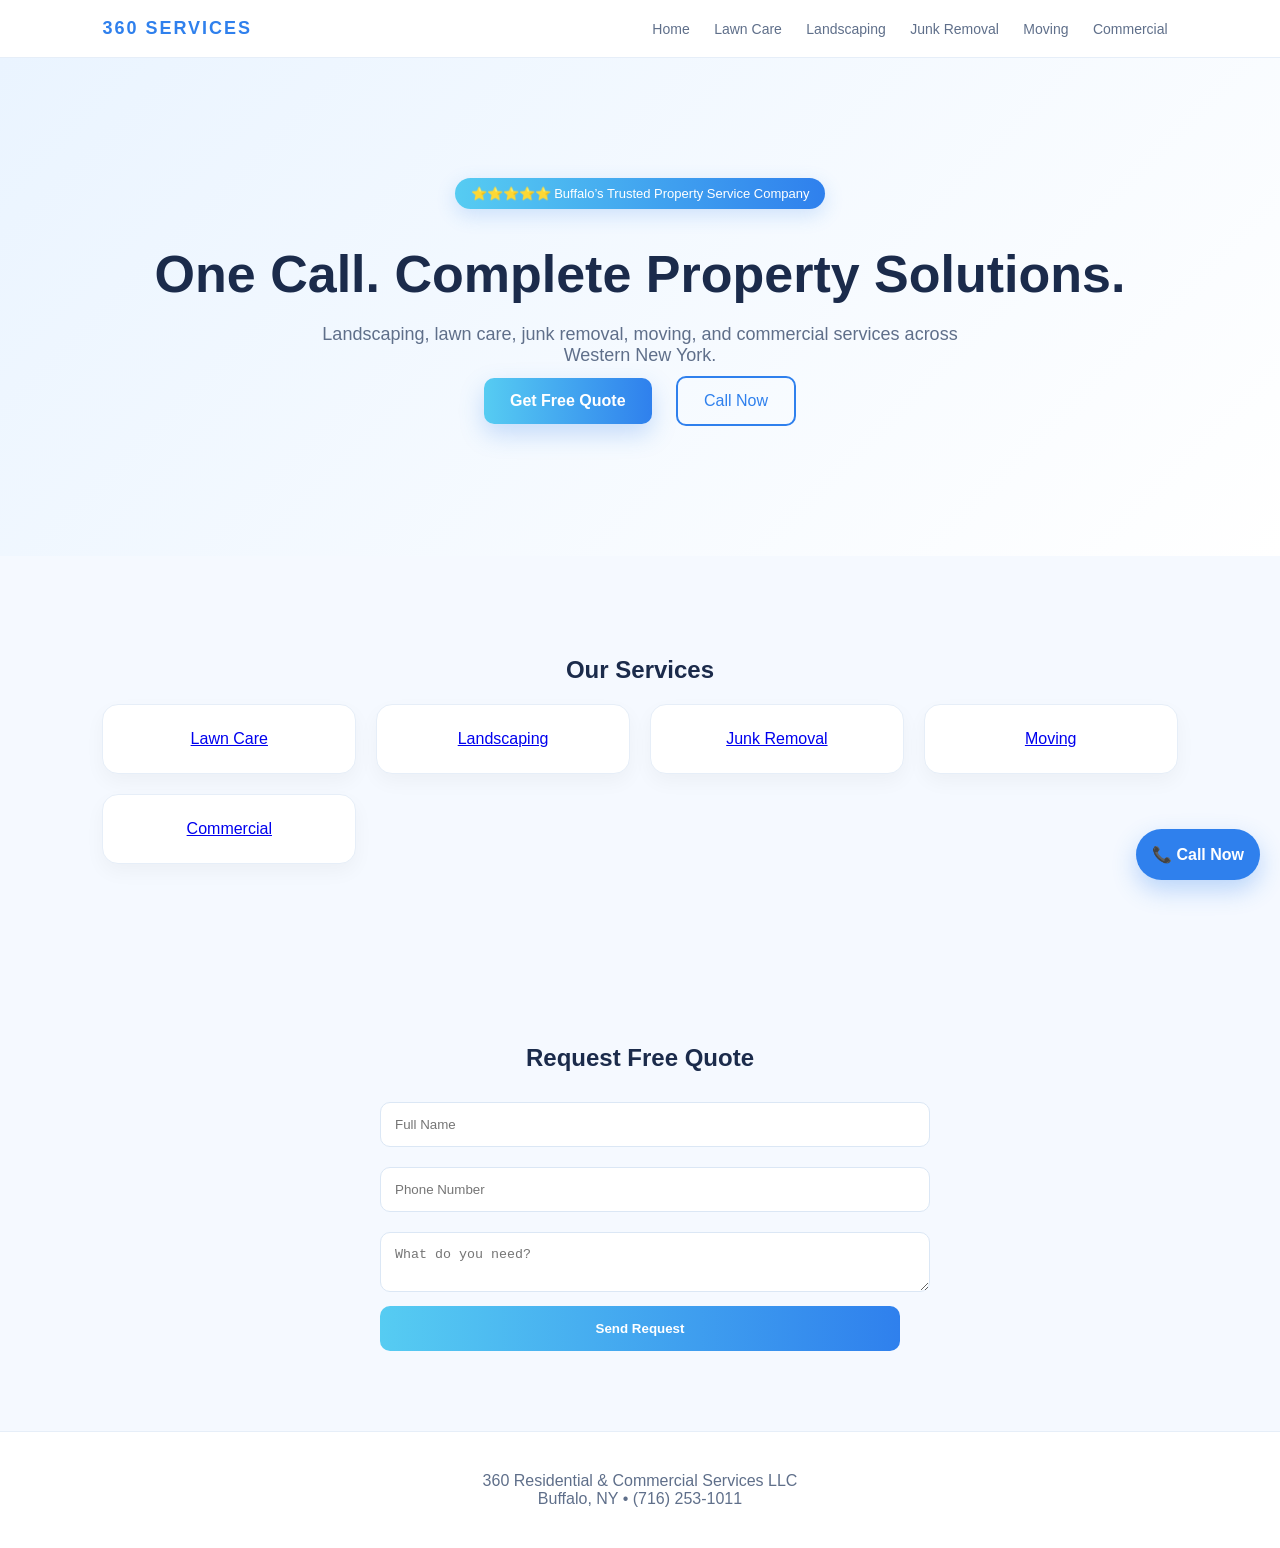
<file: index.html>
<!DOCTYPE html>
<html lang="en">

<head>
<meta charset="UTF-8">
<meta name="viewport" content="width=device-width, initial-scale=1.0">

<title>360 Residential & Commercial Services LLC | Buffalo NY</title>

<link rel="stylesheet" href="style.css">
</head>

<body>

<a href="tel:7162531011" class="call-button">📞 Call Now</a>

<header class="header">

<div class="logo">360 SERVICES</div>

<nav>
<a href="index.html">Home</a>
<a href="services/lawn-care.html">Lawn Care</a>
<a href="services/landscaping.html">Landscaping</a>
<a href="services/junk-removal.html">Junk Removal</a>
<a href="services/moving.html">Moving</a>
<a href="services/commercial.html">Commercial</a>
</nav>

</header>

<section class="hero">

<div class="badge">⭐⭐⭐⭐⭐ Buffalo’s Trusted Property Service Company</div>

<h1>One Call. Complete Property Solutions.</h1>

<p>Landscaping, lawn care, junk removal, moving, and commercial services across Western New York.</p>

<a href="#quote" class="btn">Get Free Quote</a>
<a href="tel:7162531011" class="btn-outline">Call Now</a>

</section>

<section>
<h2>Our Services</h2>

<div class="grid">

<a class="card" href="services/lawn-care.html">Lawn Care</a>
<a class="card" href="services/landscaping.html">Landscaping</a>
<a class="card" href="services/junk-removal.html">Junk Removal</a>
<a class="card" href="services/moving.html">Moving</a>
<a class="card" href="services/commercial.html">Commercial</a>

</div>
</section>

<section id="quote">
<h2>Request Free Quote</h2>

<form action="https://formspree.io/f/YOUR_FORM_ID" method="POST">

<input type="text" name="name" placeholder="Full Name" required>
<input type="tel" name="phone" placeholder="Phone Number" required>
<textarea name="message" placeholder="What do you need?" required></textarea>

<button type="submit">Send Request</button>

</form>
</section>

<footer>
360 Residential & Commercial Services LLC<br>
Buffalo, NY • (716) 253-1011
</footer>

</body>
</html>
</file>
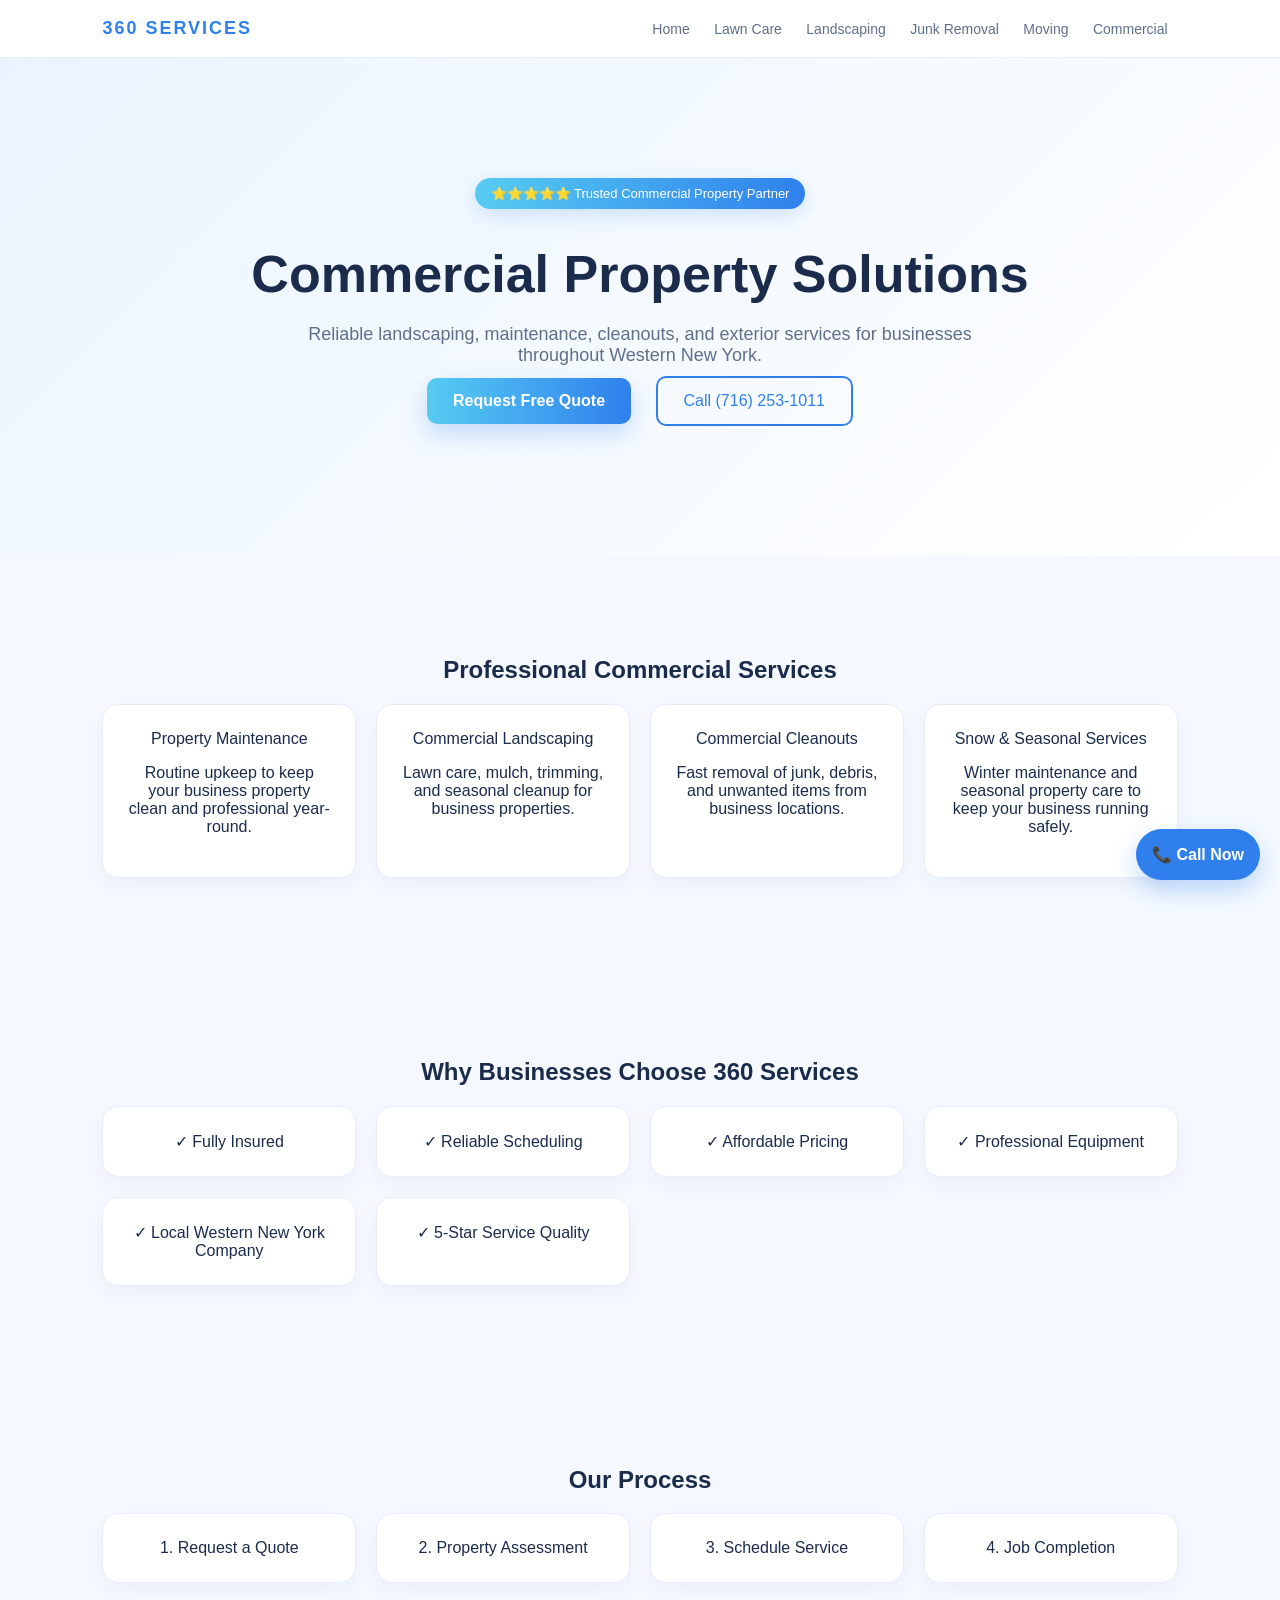
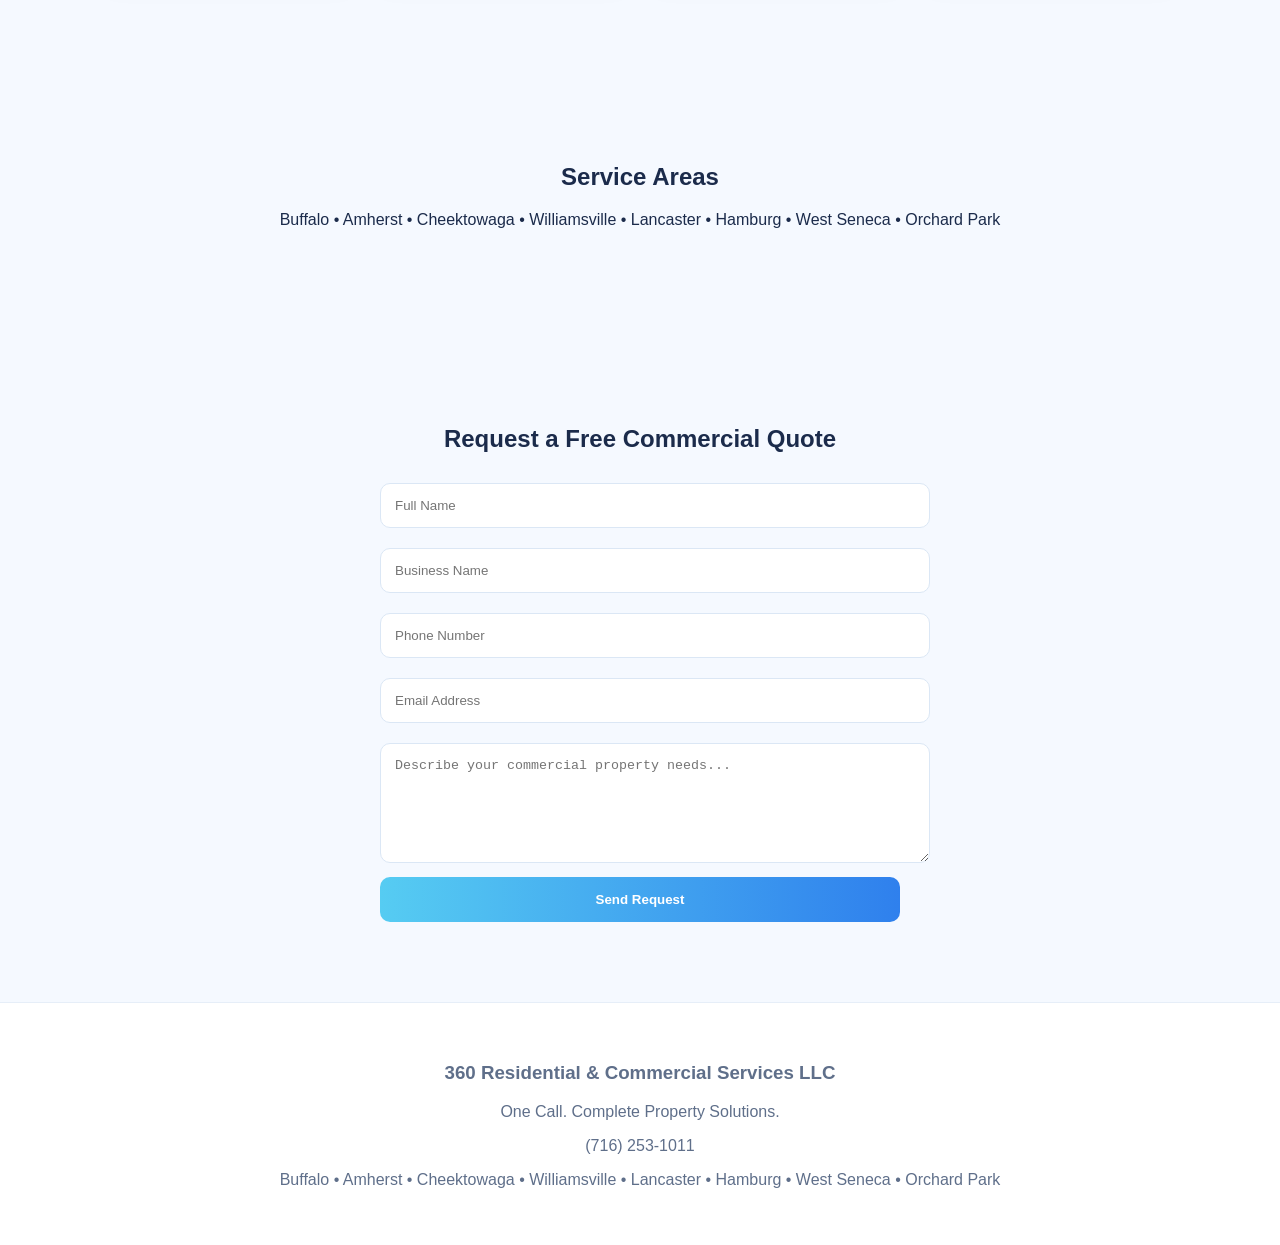
<file: services/commercial.html>
<!DOCTYPE html>
<html lang="en">

<head>
<meta charset="UTF-8">
<meta name="viewport" content="width=device-width, initial-scale=1.0">

<title>Commercial Services | 360 Residential & Commercial Services LLC</title>

<link rel="stylesheet" href="../style.css">
</head>

<body>

<a href="tel:7162531011" class="call-button">📞 Call Now</a>

<header class="header">

<div class="logo">360 SERVICES</div>

<nav>
<a href="../index.html">Home</a>
<a href="lawn-care.html">Lawn Care</a>
<a href="landscaping.html">Landscaping</a>
<a href="junk-removal.html">Junk Removal</a>
<a href="moving.html">Moving</a>
<a href="commercial.html">Commercial</a>
</nav>

</header>

<!-- HERO -->
<section class="hero">

<div class="badge">⭐⭐⭐⭐⭐ Trusted Commercial Property Partner</div>

<h1>Commercial Property Solutions</h1>

<p>
Reliable landscaping, maintenance, cleanouts, and exterior services
for businesses throughout Western New York.
</p>

<a href="#quote" class="btn">Request Free Quote</a>
<a href="tel:7162531011" class="btn-outline">Call (716) 253-1011</a>

</section>

<!-- SERVICES -->
<section>

<h2>Professional Commercial Services</h2>

<div class="grid">

<div class="card">
Property Maintenance
<p>Routine upkeep to keep your business property clean and professional year-round.</p>
</div>

<div class="card">
Commercial Landscaping
<p>Lawn care, mulch, trimming, and seasonal cleanup for business properties.</p>
</div>

<div class="card">
Commercial Cleanouts
<p>Fast removal of junk, debris, and unwanted items from business locations.</p>
</div>

<div class="card">
Snow & Seasonal Services
<p>Winter maintenance and seasonal property care to keep your business running safely.</p>
</div>

</div>

</section>

<!-- WHY CHOOSE US -->
<section>

<h2>Why Businesses Choose 360 Services</h2>

<div class="grid">

<div class="card">✓ Fully Insured</div>
<div class="card">✓ Reliable Scheduling</div>
<div class="card">✓ Affordable Pricing</div>
<div class="card">✓ Professional Equipment</div>
<div class="card">✓ Local Western New York Company</div>
<div class="card">✓ 5-Star Service Quality</div>

</div>

</section>

<!-- PROCESS -->
<section>

<h2>Our Process</h2>

<div class="grid">

<div class="card">1. Request a Quote</div>
<div class="card">2. Property Assessment</div>
<div class="card">3. Schedule Service</div>
<div class="card">4. Job Completion</div>

</div>

</section>

<!-- SERVICE AREAS -->
<section>

<h2>Service Areas</h2>

<p>
Buffalo • Amherst • Cheektowaga • Williamsville • Lancaster • Hamburg • West Seneca • Orchard Park
</p>

</section>

<!-- QUOTE FORM -->
<section id="quote">

<h2>Request a Free Commercial Quote</h2>

<form action="https://formspree.io/f/YOUR_FORM_ID" method="POST">

<input type="text" name="name" placeholder="Full Name" required>

<input type="text" name="business" placeholder="Business Name">

<input type="tel" name="phone" placeholder="Phone Number" required>

<input type="email" name="email" placeholder="Email Address" required>

<textarea name="message" rows="6" placeholder="Describe your commercial property needs..." required></textarea>

<button type="submit">Send Request</button>

</form>

</section>

<!-- FOOTER -->
<footer>

<h3>360 Residential & Commercial Services LLC</h3>

<p>One Call. Complete Property Solutions.</p>

<p>(716) 253-1011</p>

<p>
Buffalo • Amherst • Cheektowaga • Williamsville • Lancaster • Hamburg • West Seneca • Orchard Park
</p>

</footer>

</body>
</html>
</file>
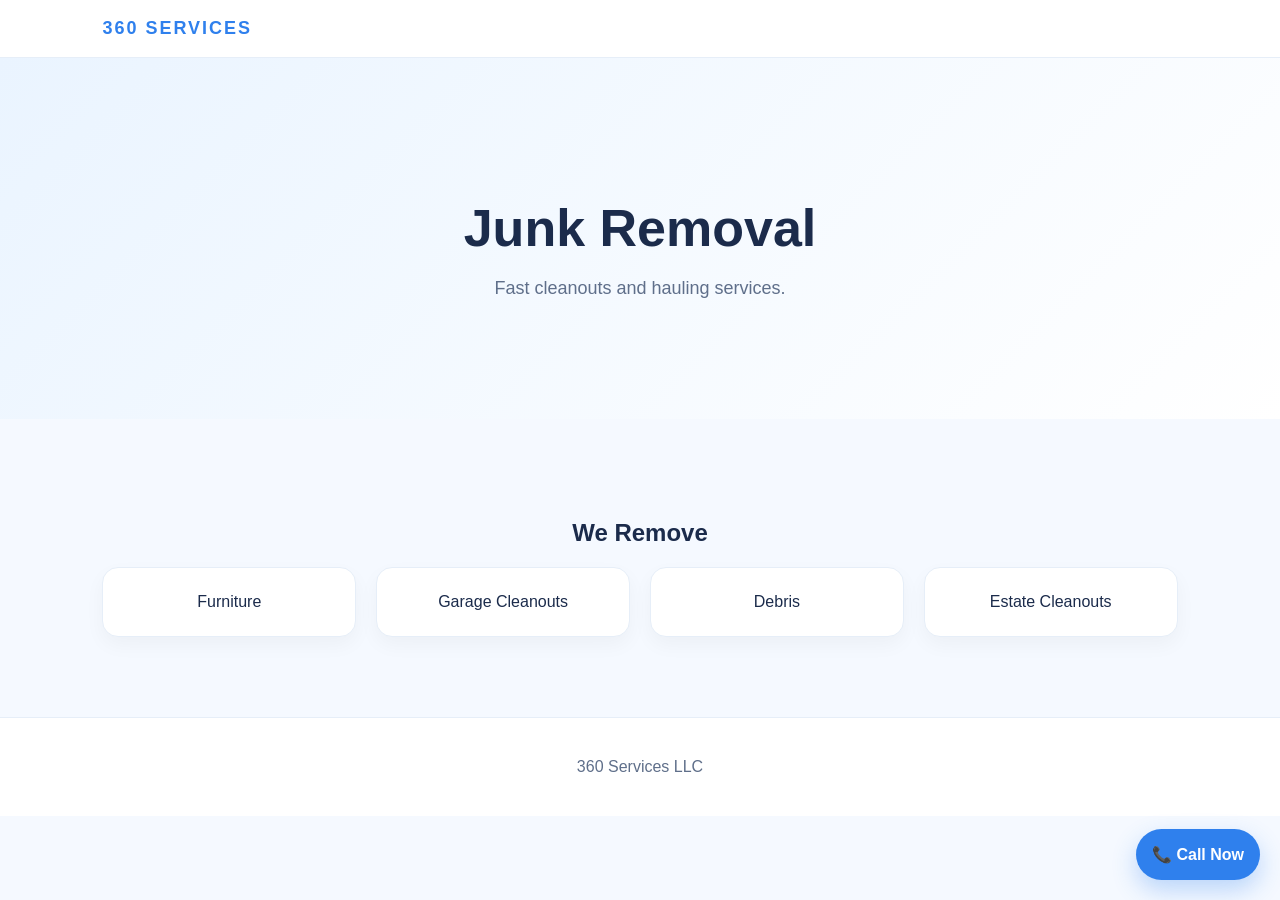
<file: services/junk-removal.html>
<!DOCTYPE html>
<html>
<head>
<title>Junk Removal | 360 Services</title>
<link rel="stylesheet" href="../style.css">
</head>

<body>

<a href="tel:7162531011" class="call-button">📞 Call Now</a>

<header class="header">
<div class="logo">360 SERVICES</div>
</header>

<section class="hero">
<h1>Junk Removal</h1>
<p>Fast cleanouts and hauling services.</p>
</section>

<section>
<h2>We Remove</h2>
<div class="grid">
<div class="card">Furniture</div>
<div class="card">Garage Cleanouts</div>
<div class="card">Debris</div>
<div class="card">Estate Cleanouts</div>
</div>
</section>

<footer>360 Services LLC</footer>

</body>
</html>
</file>
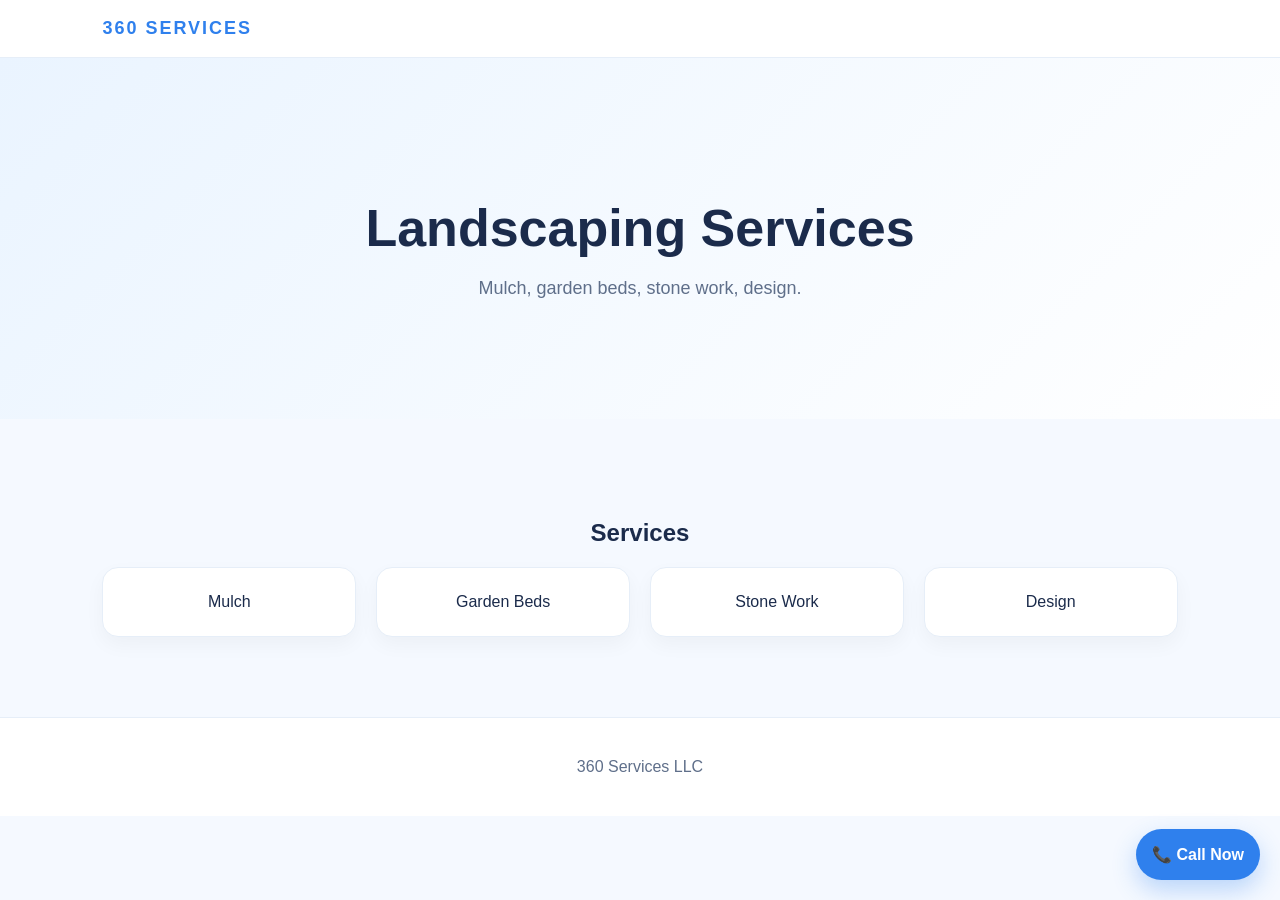
<file: services/landscaping.html>
<!DOCTYPE html>
<html>
<head>
<title>Landscaping | 360 Services</title>
<link rel="stylesheet" href="../style.css">
</head>

<body>

<a href="tel:7162531011" class="call-button">📞 Call Now</a>

<header class="header">
<div class="logo">360 SERVICES</div>
</header>

<section class="hero">
<h1>Landscaping Services</h1>
<p>Mulch, garden beds, stone work, design.</p>
</section>

<section>
<h2>Services</h2>
<div class="grid">
<div class="card">Mulch</div>
<div class="card">Garden Beds</div>
<div class="card">Stone Work</div>
<div class="card">Design</div>
</div>
</section>

<footer>360 Services LLC</footer>

</body>
</html>
</file>
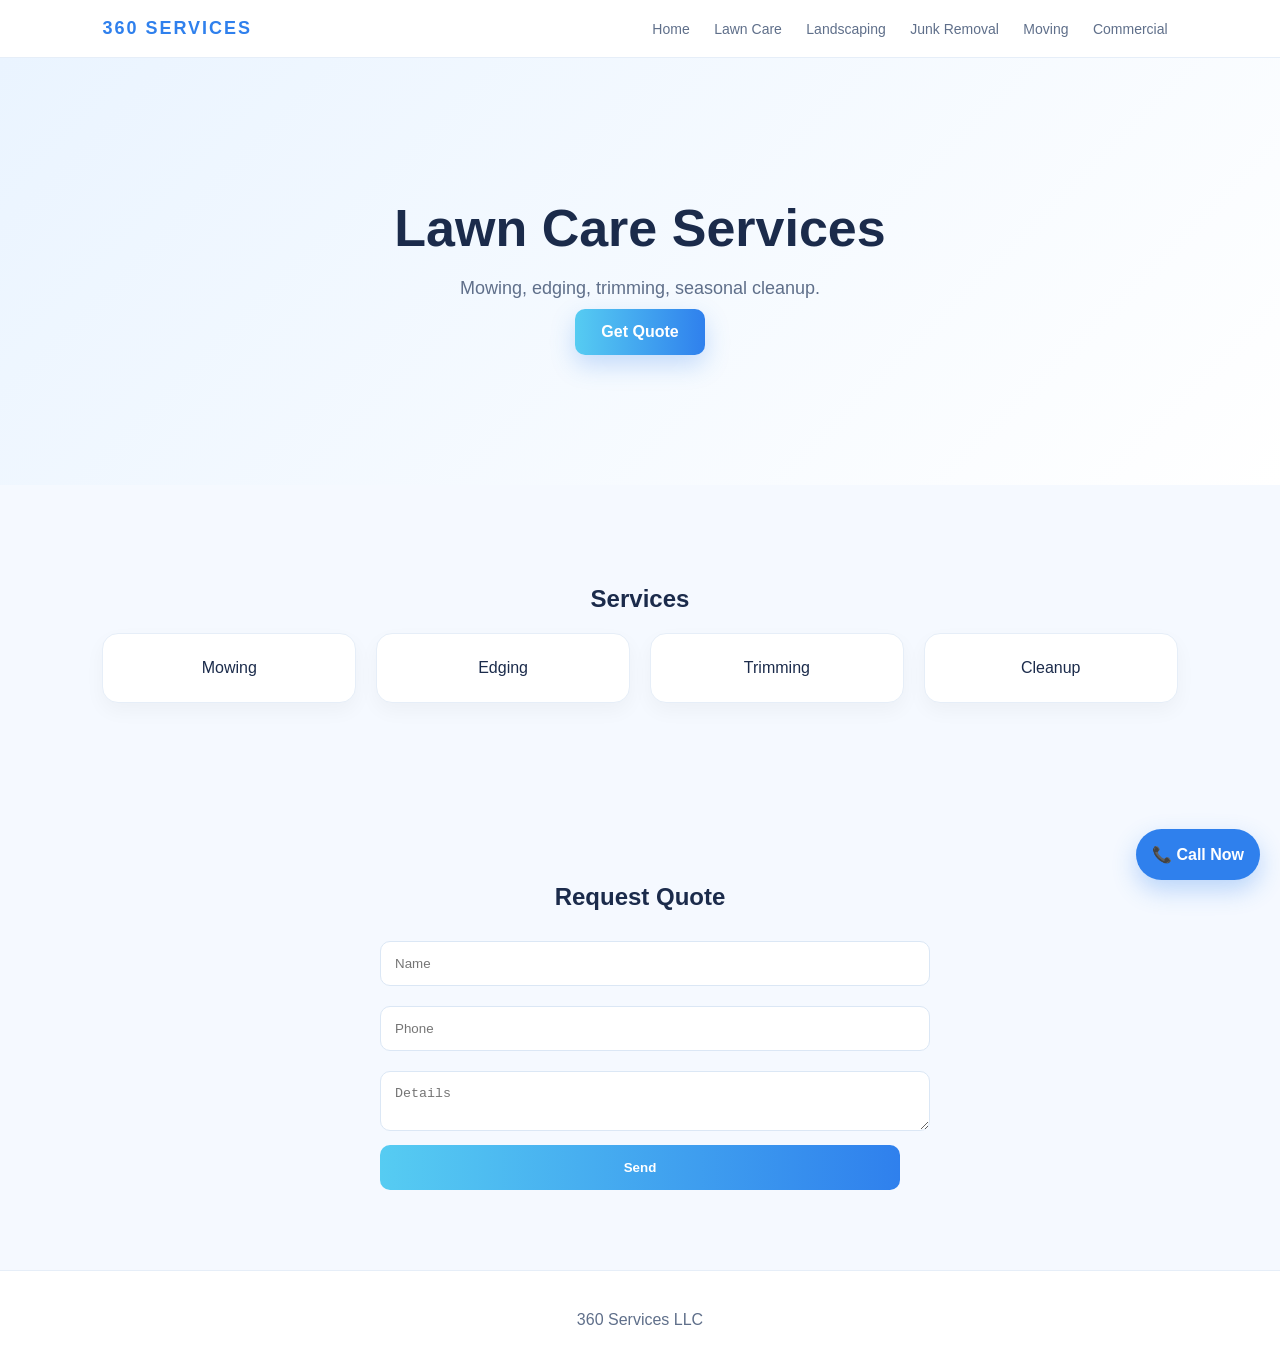
<file: services/lawn-care.html>
<!DOCTYPE html>
<html>
<head>
<title>Lawn Care | 360 Services</title>
<link rel="stylesheet" href="../style.css">
</head>

<body>

<a href="tel:7162531011" class="call-button">📞 Call Now</a>

<header class="header">
<div class="logo">360 SERVICES</div>

<nav>
<a href="../index.html">Home</a>
<a href="lawn-care.html">Lawn Care</a>
<a href="landscaping.html">Landscaping</a>
<a href="junk-removal.html">Junk Removal</a>
<a href="moving.html">Moving</a>
<a href="commercial.html">Commercial</a>
</nav>
</header>

<section class="hero">
<h1>Lawn Care Services</h1>
<p>Mowing, edging, trimming, seasonal cleanup.</p>
<a href="#quote" class="btn">Get Quote</a>
</section>

<section>
<h2>Services</h2>
<div class="grid">
<div class="card">Mowing</div>
<div class="card">Edging</div>
<div class="card">Trimming</div>
<div class="card">Cleanup</div>
</div>
</section>

<section id="quote">
<h2>Request Quote</h2>
<form action="https://formspree.io/f/YOUR_FORM_ID" method="POST">
<input name="name" placeholder="Name">
<input name="phone" placeholder="Phone">
<textarea name="message" placeholder="Details"></textarea>
<button>Send</button>
</form>
</section>

<footer>360 Services LLC</footer>

</body>
</html>
</file>
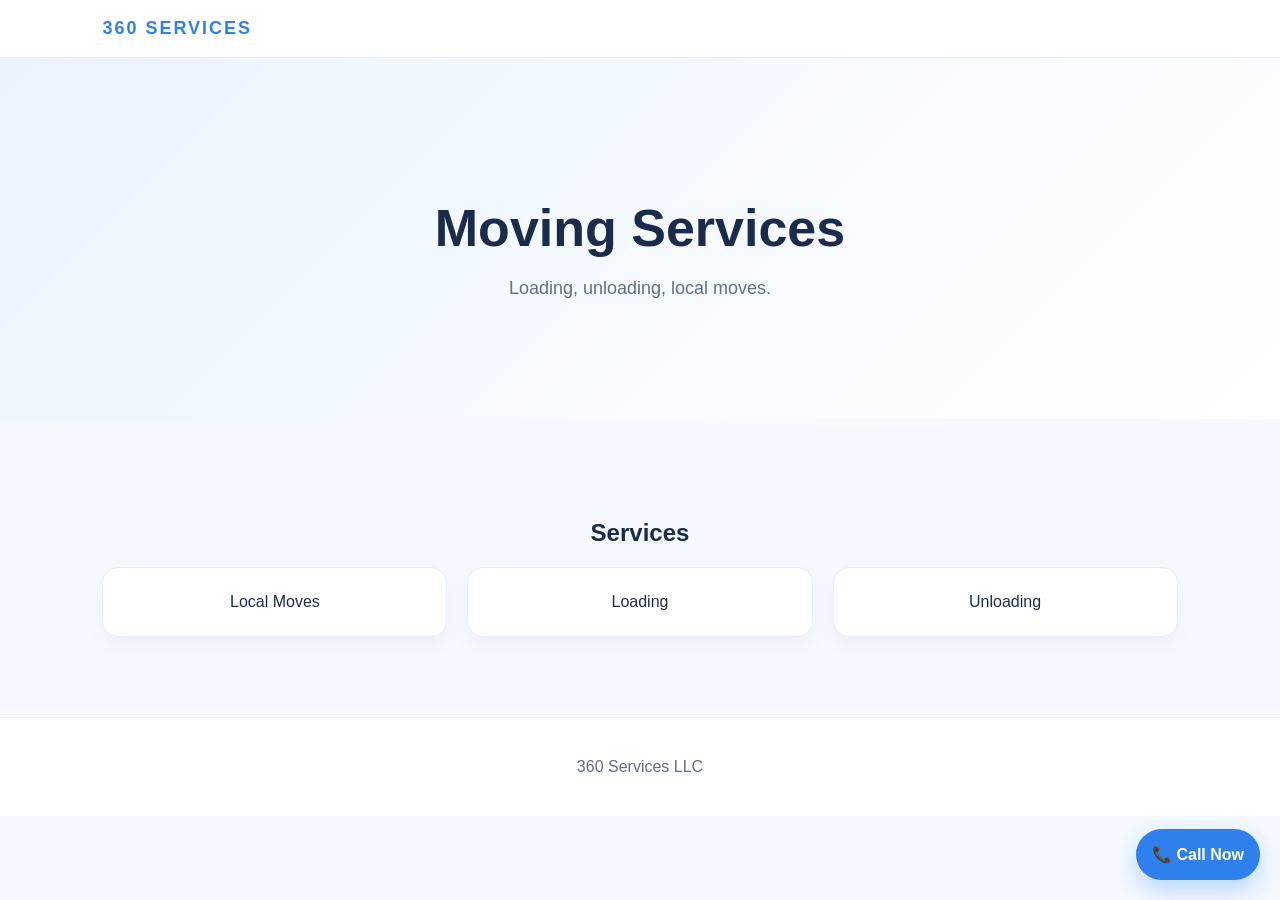
<file: services/moving.html>
<!DOCTYPE html>
<html>
<head>
<title>Moving | 360 Services</title>
<link rel="stylesheet" href="../style.css">
</head>

<body>

<a href="tel:7162531011" class="call-button">📞 Call Now</a>

<header class="header">
<div class="logo">360 SERVICES</div>
</header>

<section class="hero">
<h1>Moving Services</h1>
<p>Loading, unloading, local moves.</p>
</section>

<section>
<h2>Services</h2>
<div class="grid">
<div class="card">Local Moves</div>
<div class="card">Loading</div>
<div class="card">Unloading</div>
</div>
</section>

<footer>360 Services LLC</footer>

</body>
</html>
</file>
<file: style.css>
body {
margin: 0;
font-family: Arial, sans-serif;
background: #f5f9ff;
color: #1b2b4b;
}

/* HEADER */
.header {
display: flex;
justify-content: space-between;
align-items: center;
padding: 18px 8%;
background: #ffffff;
position: sticky;
top: 0;
z-index: 1000;
border-bottom: 1px solid #e6eef8;
}

.logo {
color: #2f80ed;
font-weight: 800;
letter-spacing: 2px;
font-size: 18px;
}

nav a {
color: #5f6f8a;
margin: 0 10px;
text-decoration: none;
font-size: 14px;
transition: 0.3s;
}

nav a:hover {
color: #2f80ed;
}

/* HERO */
.hero {
text-align: center;
padding: 120px 20px;
background: linear-gradient(135deg, #eaf4ff, #ffffff);
}

.hero h1 {
font-size: 52px;
margin: 20px 0;
color: #1b2b4b;
}

.hero p {
color: #5f6f8a;
max-width: 700px;
margin: auto;
font-size: 18px;
}

/* BADGE */
.badge {
display: inline-block;
padding: 8px 16px;
border-radius: 50px;
font-size: 13px;
margin-bottom: 15px;
background: linear-gradient(90deg, #56ccf2, #2f80ed);
color: white;
box-shadow: 0 6px 20px rgba(47,128,237,0.2);
}

/* BUTTONS */
.btn {
background: linear-gradient(90deg, #56ccf2, #2f80ed);
color: white;
padding: 14px 26px;
margin: 10px;
display: inline-block;
border-radius: 10px;
text-decoration: none;
font-weight: bold;
transition: 0.3s;
box-shadow: 0 10px 25px rgba(47,128,237,0.25);
}

.btn:hover {
transform: translateY(-2px);
}

.btn-outline {
border: 2px solid #2f80ed;
color: #2f80ed;
padding: 14px 26px;
margin: 10px;
display: inline-block;
border-radius: 10px;
text-decoration: none;
transition: 0.3s;
background: transparent;
}

.btn-outline:hover {
background: #2f80ed;
color: white;
}

/* SECTIONS */
section {
padding: 80px 8%;
text-align: center;
background: #f5f9ff;
}

/* GRID */
.grid {
display: grid;
grid-template-columns: repeat(auto-fit, minmax(240px, 1fr));
gap: 20px;
max-width: 1100px;
margin: auto;
}

/* CARDS */
.card {
background: #ffffff;
padding: 25px;
border-radius: 16px;
border: 1px solid #e6eef8;
transition: 0.3s;
box-shadow: 0 8px 20px rgba(0,0,0,0.04);
}

.card:hover {
transform: translateY(-6px);
border-color: #2f80ed;
box-shadow: 0 15px 30px rgba(47,128,237,0.15);
}

/* FORM */
form {
max-width: 520px;
margin: auto;
}

input, textarea {
width: 100%;
padding: 14px;
margin: 10px 0;
background: #ffffff;
border: 1px solid #dbe7f5;
color: #1b2b4b;
border-radius: 10px;
}

button {
width: 100%;
padding: 15px;
background: linear-gradient(90deg, #56ccf2, #2f80ed);
border: none;
font-weight: bold;
cursor: pointer;
border-radius: 10px;
color: white;
transition: 0.3s;
}

button:hover {
transform: translateY(-2px);
}

/* CALL BUTTON */
.call-button {
position: fixed;
bottom: 20px;
right: 20px;
background: #2f80ed;
color: white;
padding: 16px;
border-radius: 50px;
font-weight: bold;
text-decoration: none;
box-shadow: 0 10px 25px rgba(47,128,237,0.3);
}

/* FOOTER */
footer {
padding: 40px;
text-align: center;
background: #ffffff;
color: #5f6f8a;
border-top: 1px solid #e6eef8;
}
.gallery {
display: grid;
grid-template-columns: repeat(auto-fit, minmax(250px, 1fr));
gap: 15px;
max-width: 1100px;
margin: auto;
}

.gallery img {
width: 100%;
height: 220px;
object-fit: cover;
border-radius: 14px;
box-shadow: 0 10px 25px rgba(0,0,0,0.08);
transition: 0.3s;
}

.gallery img:hover {
transform: scale(1.03);
}
</file>
